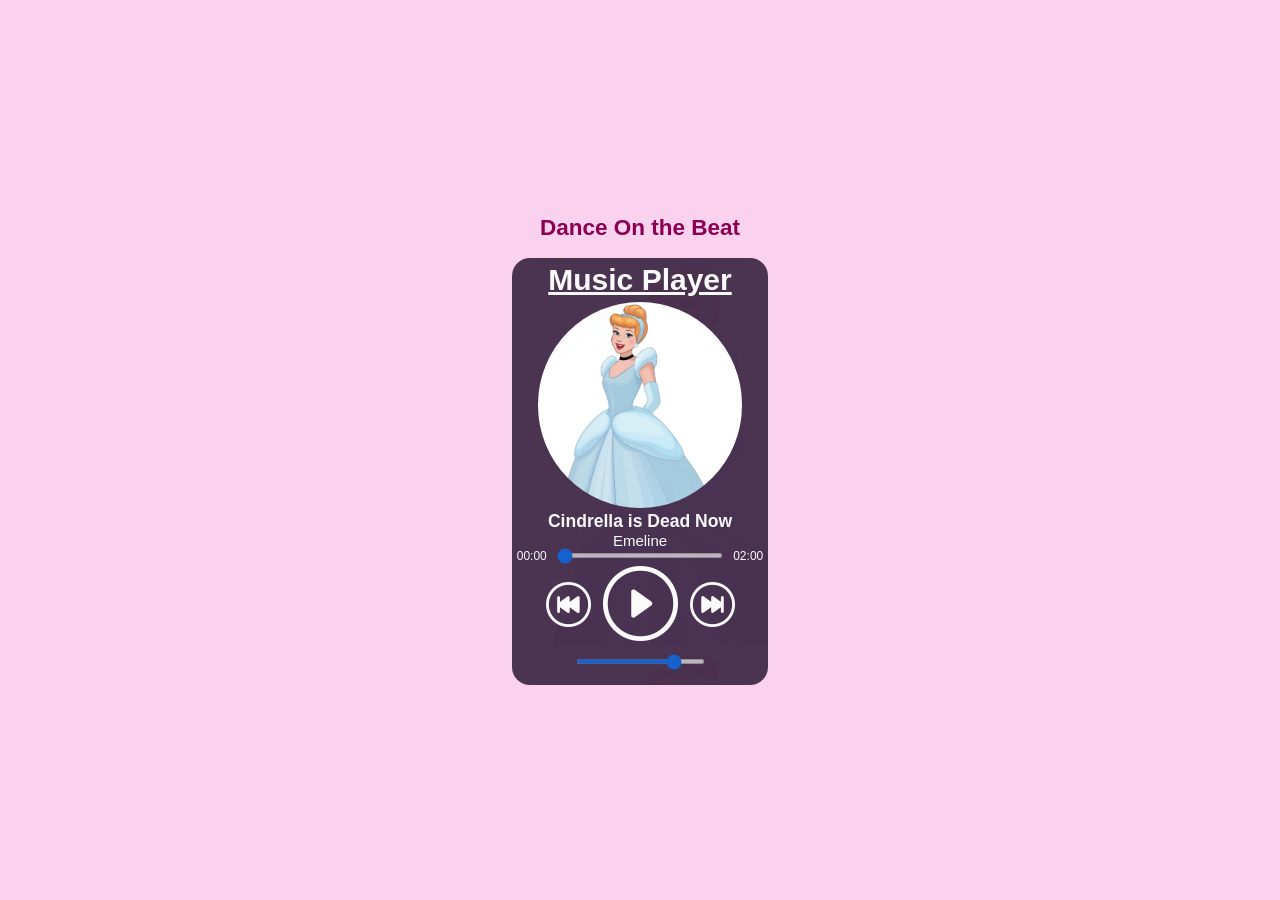
<file: index.html>
<!DOCTYPE html>
<html lang="en">
<head>
    <meta charset="UTF-8">
    <meta http-equiv="X-UA-Compatible" content="IE=edge">
    <meta name="viewport" content="width=device-width, initial-scale=1.0">
    <link rel="stylesheet" href="design.css">
    <link rel="stylesheet" href="https://cdn.jsdelivr.net/npm/bootstrap-icons@1.9.1/font/bootstrap-icons.css">
    <link href="https://fonts.googleapis.com/css2?family=Open+Sans:wght@300;600&display=swap" rel="stylesheet">
    <title>Dance Beat</title>
</head>
<body><h2 style="color: rgb(139, 0, 83);">Dance On the Beat</h2><br>
    <div id="container">
        <h1><u>Music Player</u></h1>
        <div id="img">
            <img id="music_track" src="images/music.png" alt="disc" width="250">
        </div>
        <div id="title">
            <h3 id="track_title">track title</h3>
            <p id="track_artist">track artist</p>
        </div>
        <div id="music_time">
            <p id="track_current_time"><span id="current_time_mins">00</span>:<span id="current_time_secs">00</span></p>
            <input type="range" name="range" class="slider" onchange="seek()" id="range" min="0" max="300" value="0">
            <p id="track_fulltime"><span id="track_mins">00</span>:<span id="track_secs">00</span></p>
        </div>
        <div id="music_functions">
            <div class="function">
                <i id="prev" onclick="prev()" class="bi bi-skip-backward-circle"></i>
            </div>
            <div class="function">
                <i id="play_pause" onclick="play_pause()" class="bi bi-play-circle"></i>
            </div>
            <div class="function">
                <i id="next" onclick="next()" class="bi bi-skip-forward-circle"></i>

            </div>
        </div>
        <div id="volume">
            <div class="bi"><i class="bi bi-volume-down"></i></div>
            <input type="range" name="volume" onchange="volume()" class="slider" value="8" id="vol" min="0" max="10">
            <i class="bi bi-volume-up"></i>
        </div>
    </div>
    <script src="curr1.js"></script>
    
</body>
</html>
</file>
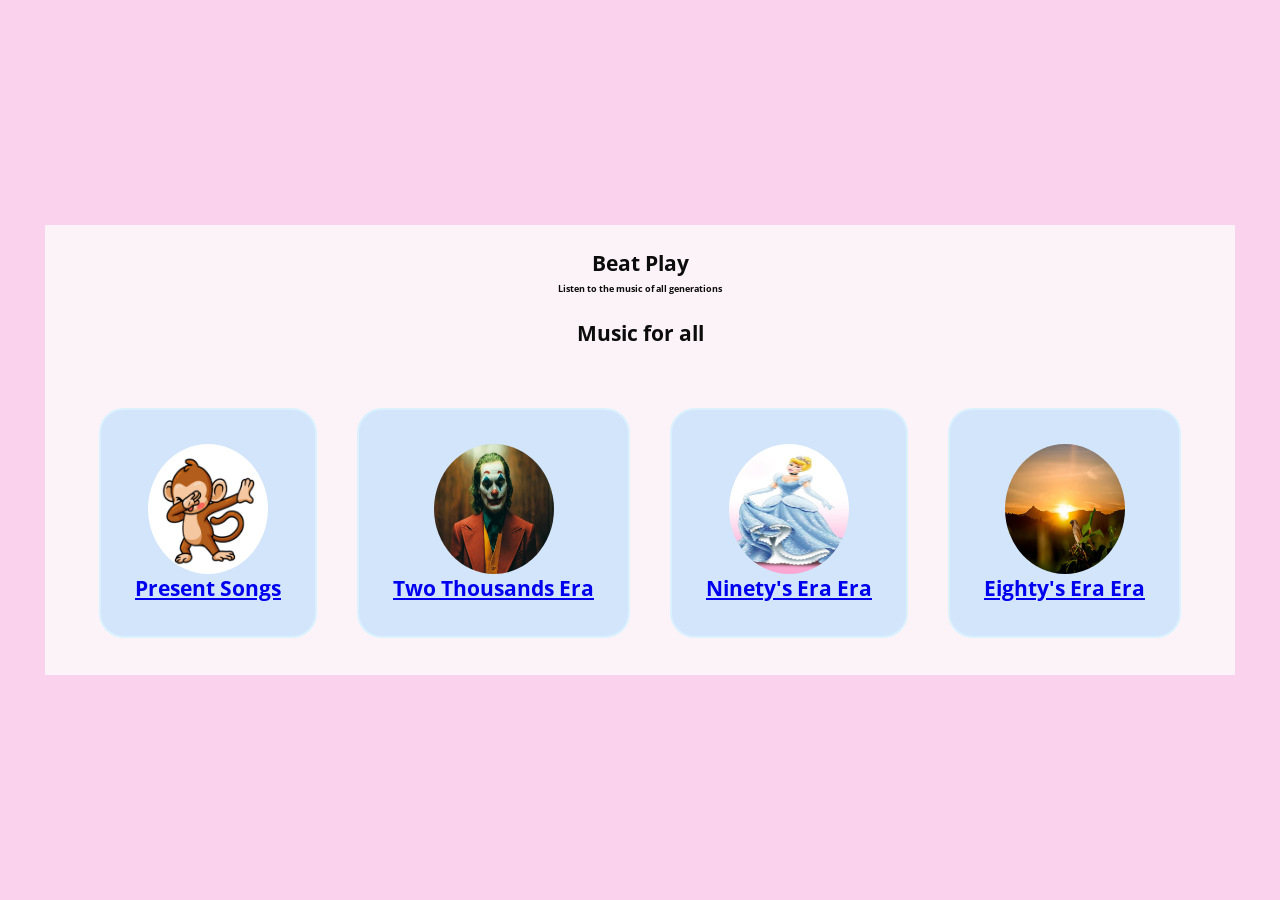
<file: Beat_Play/index.html>
<!DOCTYPE html>
<html lang="en">
<head>
    <meta charset="UTF-8">
    <meta http-equiv="X-UA-Compatible" content="IE=edge">
    <meta name="viewport" content="width=device-width, initial-scale=1.0">
    <link rel="preconnect" href="https://fonts.googleapis.com">
    <link rel="preconnect" href="https://fonts.gstatic.com" crossorigin>
    <link href="https://fonts.googleapis.com/css2?family=Open+Sans:wght@300;600&display=swap" rel="stylesheet">
    <link rel="stylesheet" href="design.css">
    <link rel="stylesheet" href="https://cdn.jsdelivr.net/npm/bootstrap-icons@1.9.1/font/bootstrap-icons.css">
    <title>Beat Play</title>
</head>
<body>
    <section id="Projects">
        <br>
        <center>
            <h1 class="heading">Beat Play</h1>
        <h6>Listen to the music of all generations</h6><br>
            <h1 class="heading">Music for all</h1></center><br>
        <div id="project">
            <div class="box"> 
                <a href="https://beatplaymusic-by-shr.netlify.app/"><img src="images/dance_monkey.png" height="220px" width="300px"></a>
                <center>
                <a href="idx1.html" target="_blank"><h2 class="heading-2 center">Present Songs</h2></a>
            </div>
            
            <div class="box"> 
                <img src="images/joker.png" height="220px" width="300px">
                <center>
                <a href="curr.html" target="_blank"><h2 class="heading-2 center">Two Thousands Era</h2></a>
                
            </div>
            <div class="box"> 
                <img src="images/cindrella.png" height="220px" width="300px">
                <center>
                <a href="ninety.html" target="_blank"><h2 class="heading-2 center">Ninety's Era Era</h2></a>
            </center>
            </div>
            <div class="box"> 
                <img src="images/bhoor.png" height="220px" width="300px">
                <center>
                    <a href="eighty.html" target="_blank"><h2 class="heading-2 center">Eighty's Era Era</h2></a>
                </center>
            </div>
            
        </div>
    </section>
</body>
</html>
</file>
<file: design.css>
*{
    margin: 0;
    padding: 0;
    box-sizing: border-box;
}
html{
    font-size: 15px;
}
body{
    font-family:Arial, Helvetica, sans-serif;
    height: 100vh;
    display: flex;
    flex-direction: column;
    justify-content: center;
    align-items: center;
    background-color: rgb(251, 210, 237);
    color: rgb(251, 250, 250);
}

#container{
    position: relative;
    width: 20%;
    border-radius: 20px;
    text-align: center;
}
#container::before{
    background-color: rgba(71, 47, 78, 0.975);
    border-radius: 18px;
    content: " ";
    position: absolute;
    width: 100%;
    height: 100%;
    display:block;
    top: 0;
    left: 0;
    z-index: 1;
}

@media (max-width:1000px) {
    #container{
        width: 40%;
    }
}

@media (max-width:450px) {
    #container{
        width: 80%;
    }
}
h1{
    position: relative;
    padding-top: 5px;
    padding-bottom: 5px;
    z-index: 2;
}
#img{
    position: relative;
    width: 100%;
    z-index: 2;
}
img{
    width:80%;
    border-radius: 50%;
    border: white 2px;
}

#title{
    position: relative;
    z-index: 2;
}
#music_time{
    position: relative;
    display: flex;
    justify-content: center;
    z-index: 2;
    font-size: 0.8rem;
}

.slider {
    position: relative;
    z-index: 2;
    height: 5px;
    border-radius: 10px;
    background: rgb(248, 224, 236);
    outline: none;
    opacity: 0.7;
    -webkit-transition: .2s;
    transition: opacity .2s;
}
.slider:hover{
    opacity: 1;
}
#range{
    margin-left: 10px;
    margin-right: 10px;
    width:65%;
    align-self: center;
}
#music_functions{
    position: relative;
    display: flex;
    justify-content: center;
    z-index: 2;
}
.function{
    display: flex;
    align-items: center;
}
#prev{
    font-size: 3rem;
    margin:0px 6px;
    transition: color .3s;
}
#prev:hover{
    color: rgb(248, 171, 251);
}
#prev:active{
    color:black;
}
#play_pause{
    font-size: 5rem;
    margin:0px 6px;
    transition: color .3s;
}
#play_pause:hover{
    color: rgb(248, 171, 251);
}
#play_pause:active{
    color:black;
}
#next{
    font-size: 3rem;
    margin: 0px 6px;
    transition: color .3s;
}
#next:hover{
    color: rgb(248, 171, 251);
}
#next:active{
    color:black;
}
#volume{
    position: relative;
    display: flex;
    justify-content: center;
    margin-bottom: 10px;
    font-size: 1.5rem;
    color:rgb(252, 253, 253);
}
#vol{
    align-self: center;
    margin-left: 10px;
    margin-right: 10px;
}
</file>
<file: Beat_Play/design.css>
*{
    margin: 0;
    padding: 0;
    box-sizing: border-box;
}
html{
    font-size: 14px;
}
body{
    font-family: 'Open Sans', sans-serif;
    height: 100vh;
    display: flex;
    justify-content: center;
    align-items: center;
    background-color: rgb(251, 210, 237);
    color: rgb(12, 12, 12);
}

#Projects{
    background-color: rgb(252, 243, 249);
}
#project{
    margin: 34px;
    display: flex;
  }
  
  #project .box{
    border: 2px solid rgb(219, 241, 254);
    padding: 34px;
    margin: 3px 20px;
    border-radius: 25px;
    background-color: rgb(210, 229, 250);
  }
  #project .box img{
    height: 130px;
    width: 120px;
    display: block;
    margin: auto;
    text-align: center;
  }
  
  #project .box p{
    font-size: 1.3rem;
  }

#container{
    position: relative;
    width: 20%;
    background:transparent;
    background-size: cover;
    background-position: center;
    background-repeat: no-repeat;
    border-radius: 20px;
    text-align: center;
}
#container::before{
    background-color: rgba(71, 47, 78, 0.975);
    border-radius: 18px;
    content: " ";
    position: absolute;
    width: 100%;
    height: 100%;
    display:inline-block;
    top: 0;
    left: 0;
    z-index: 1;
}

@media (max-width:1024px) {
    #container{
        width: 40%;
    }
}

@media (max-width:450px) {
    #container{
        width: 80%;
    }
}
h1{
    position: relative;
    padding-top: 5px;
    padding-bottom: 5px;
    z-index: 2;
}
#img{
    position: relative;
    width: 100%;
    z-index: 2;
}
img{
    width:80%;
    border-radius: 50%;
    border: white 2px;
}
#title{
    position: relative;
    z-index: 2;
}
#music_time{
    position: relative;
    display: flex;
    justify-content: center;
    z-index: 2;
    font-size: 0.8rem;
}

.slider {
    position: relative;
    z-index: 2;
    -webkit-appearance: none;
    height: 5px;
    border-radius: 10px;
    background: rgb(251, 249, 250);
    outline: none;
    opacity: 0.7;
    -webkit-transition: .2s;
    transition: opacity .2s;
}
.slider:hover{
    opacity: 1;
}
.slider::-ms-thumb{
    width: 10px;
    height: 10px;
    border: none;
    background:rgb(99, 99, 99);
    cursor: pointer;
    border-radius:50%;
}
.slider::-moz-range-thumb {
    width: 10px;
    height: 10px;
    border: none;
    background:rgb(146, 147, 145);
    cursor: pointer;
    border-radius:50%;
}
.slider::-webkit-slider-thumb{
    width: 10px;
    height: 10px;
    border: none;
    background-color:rgb(132, 136, 133);
    cursor: pointer;
    border-radius:50%;
}
#range{
    margin-left: 10px;
    margin-right: 10px;
    width:65%;
    align-self: center;
}
#music_functions{
    position: relative;
    display: flex;
    justify-content: center;
    z-index: 2;
}
.function{
    display: flex;
    align-items: center;
}
#prev{
    font-size: 3rem;
    margin:0px 6px;
    transition: color .3s;
}
#prev:hover{
    color: rgb(248, 171, 251);
}
#prev:active{
    color:black;
}
#play_pause{
    font-size: 5rem;
    margin:0px 6px;
    transition: color .3s;
}
#play_pause:hover{
    color: rgb(248, 171, 251);
}
#play_pause:active{
    color:black;
}
#next{
    font-size: 3rem;
    margin: 0px 6px;
    transition: color .3s;
}
#next:hover{
    color: rgb(248, 171, 251);
}
#next:active{
    color:black;
}
#volume{
    position: relative;
    z-index: 2;
    display: flex;
    justify-content: center;
    margin-bottom: 10px;
    font-size: 1.5rem;
}
#vol{
    align-self: center;
    margin-left: 10px;
    margin-right: 10px;
}
</file>
